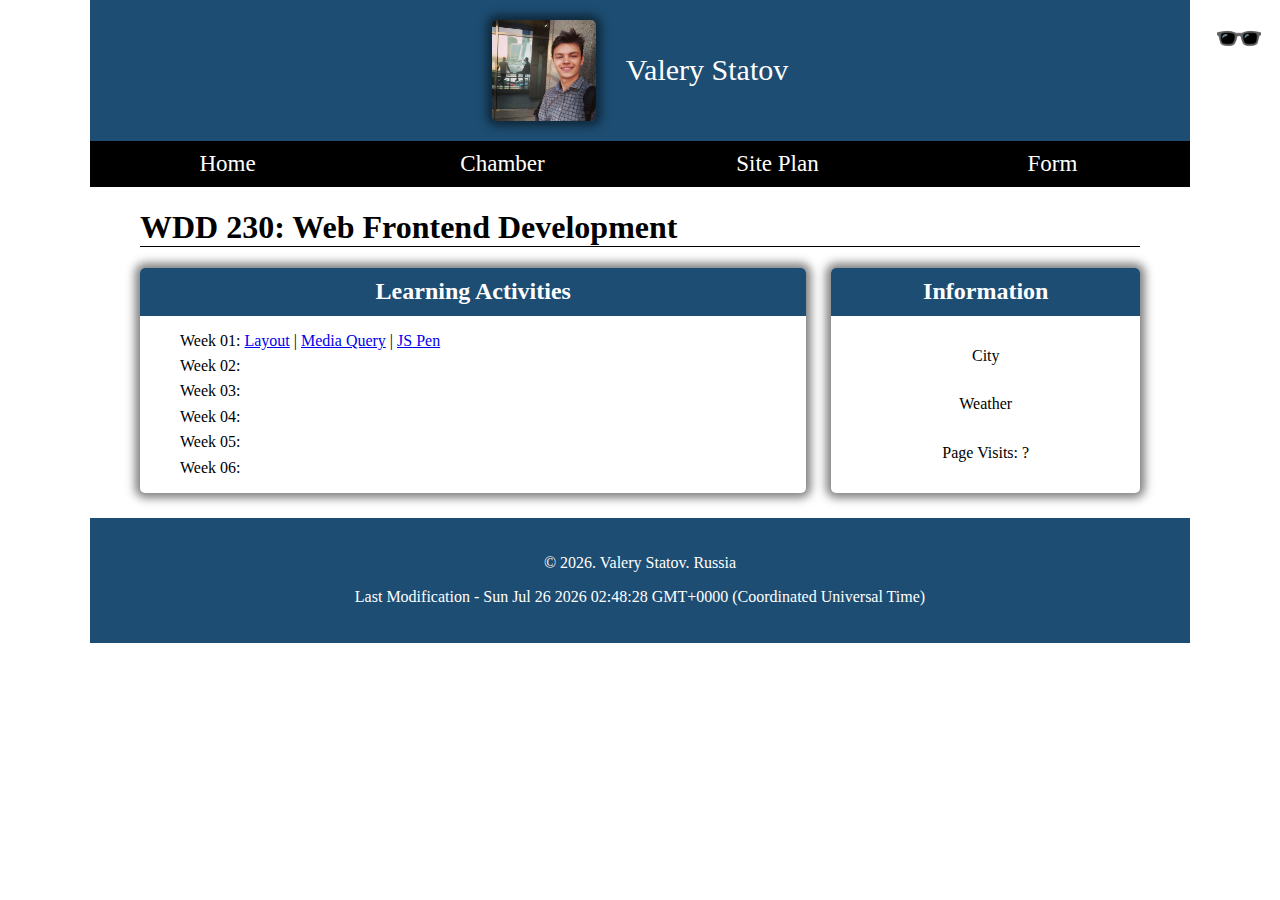
<file: index.html>
<!DOCTYPE html>
<html lang="en">
<head>
    <meta charset="UTF-8">
    <meta name="viewport" content="width=device-width, initial-scale=1.0">
    <title>Statov Valery - WDD 230 - Web Frontend Development</title>
    <meta name="description" content="WDD 230 - Web Frontend Development. Valery Statov. BYU Idaho">
    <meta name="author" content="Valery Statov">
    <meta property="og:title" content="Statov Valery - WDD 230 - Web Frontend Development">
    <meta property="og:type" content="website">
    <meta property="og:url" content="https://zoom2432.github.io/wdd230/">
    <meta property="og:image" content="https://img-fotki.yandex.ru/get/2814/30348152.1a0/0_83255_2e4e6a85_orig">
    <link rel="stylesheet" href="./styles/normalize.css">
    <link rel="stylesheet" href="./styles/base.css">
    <link rel="stylesheet" href="./styles/larger.css">
    <link rel="icon" href="favicon.ico">
</head>
<body>
    <header>
        <img src="./images/ZiV-R-WJKss.jpg" alt="Valery Statov" width="104" height="101">
        <span>Valery Statov</span>
    </header>
    <div id="mode">🕶️</div>
    <button id="menu"></button>
    <nav class="navigation">
        <ul>
            <li><a href="index.html">Home</a></li>
            <li><a href="./chamber/index.html">Chamber</a></li>
            <li><a href="./week01/chamber-site-plan.html">Site Plan</a></li>
            <li><a href="#">Form</a></li>
        </ul>
    </nav>
    <main>
        <div class="container">
            <h1>WDD 230: Web Frontend Development</h1>
            <section class="card card1">
                <h2>Learning Activities</h2>
                <ul>
                    <li>Week 01: <a href="#">Layout</a> | <a href="#">Media Query</a> | <a href="#">JS Pen</a></li>
                    <li>Week 02:<a href="#"></a></li>
                    <li>Week 03:<a href="#"></a></li>
                    <li>Week 04:<a href="#"></a></li>
                    <li>Week 05:<a href="#"></a></li>
                    <li>Week 06:<a href="#"></a></li>
                </ul>
            </section>
            <section class="card card2">
                <h2>Information</h2>
                <ul>
                    <li>City</li>
                    <li>Weather</li>
                    <li>Page Visits: ?</li>
                </ul>
            </section>
        </div>
    </main>
    <footer>
        <p>&copy; <span id="year"></span>. Valery Statov. Russia</p>
        <p id="lastModified"></p>
    </footer>
    <script src="./scripts/getDates.js"></script>
</body>
</html>
</file>
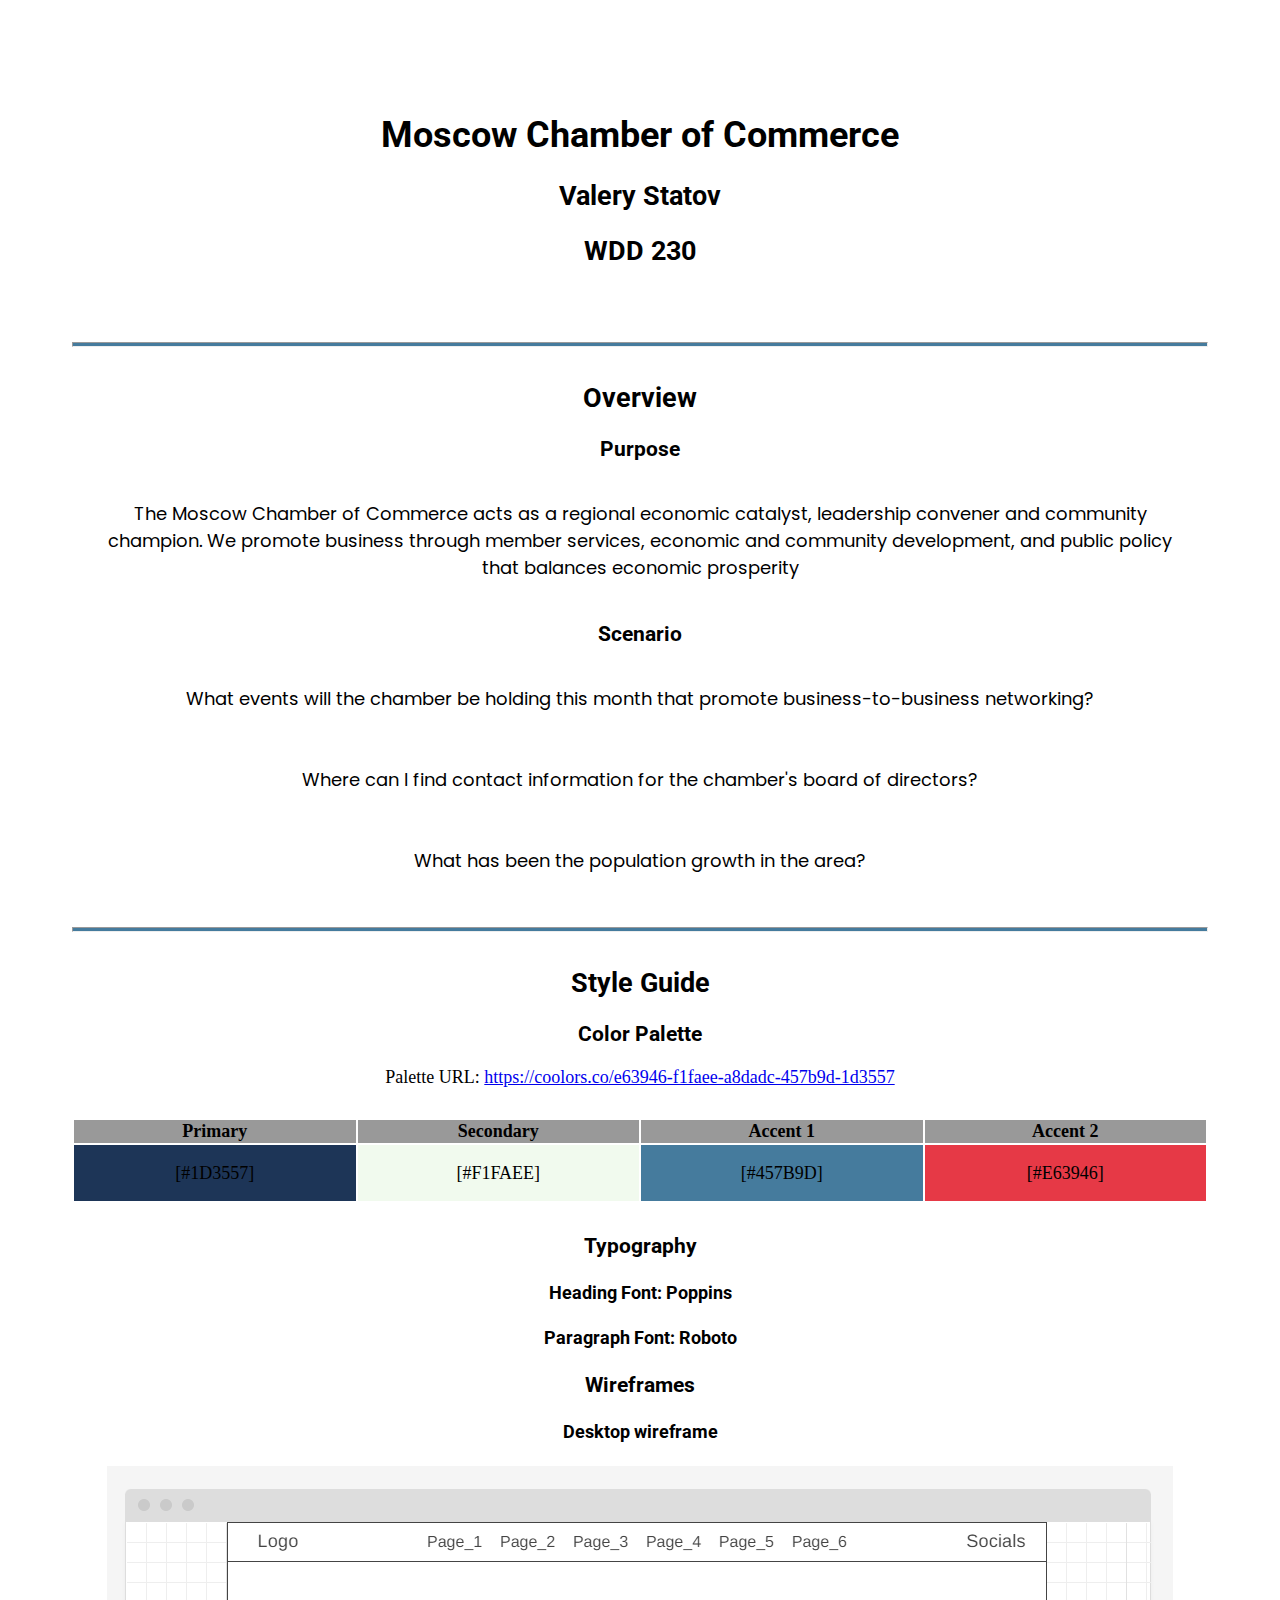
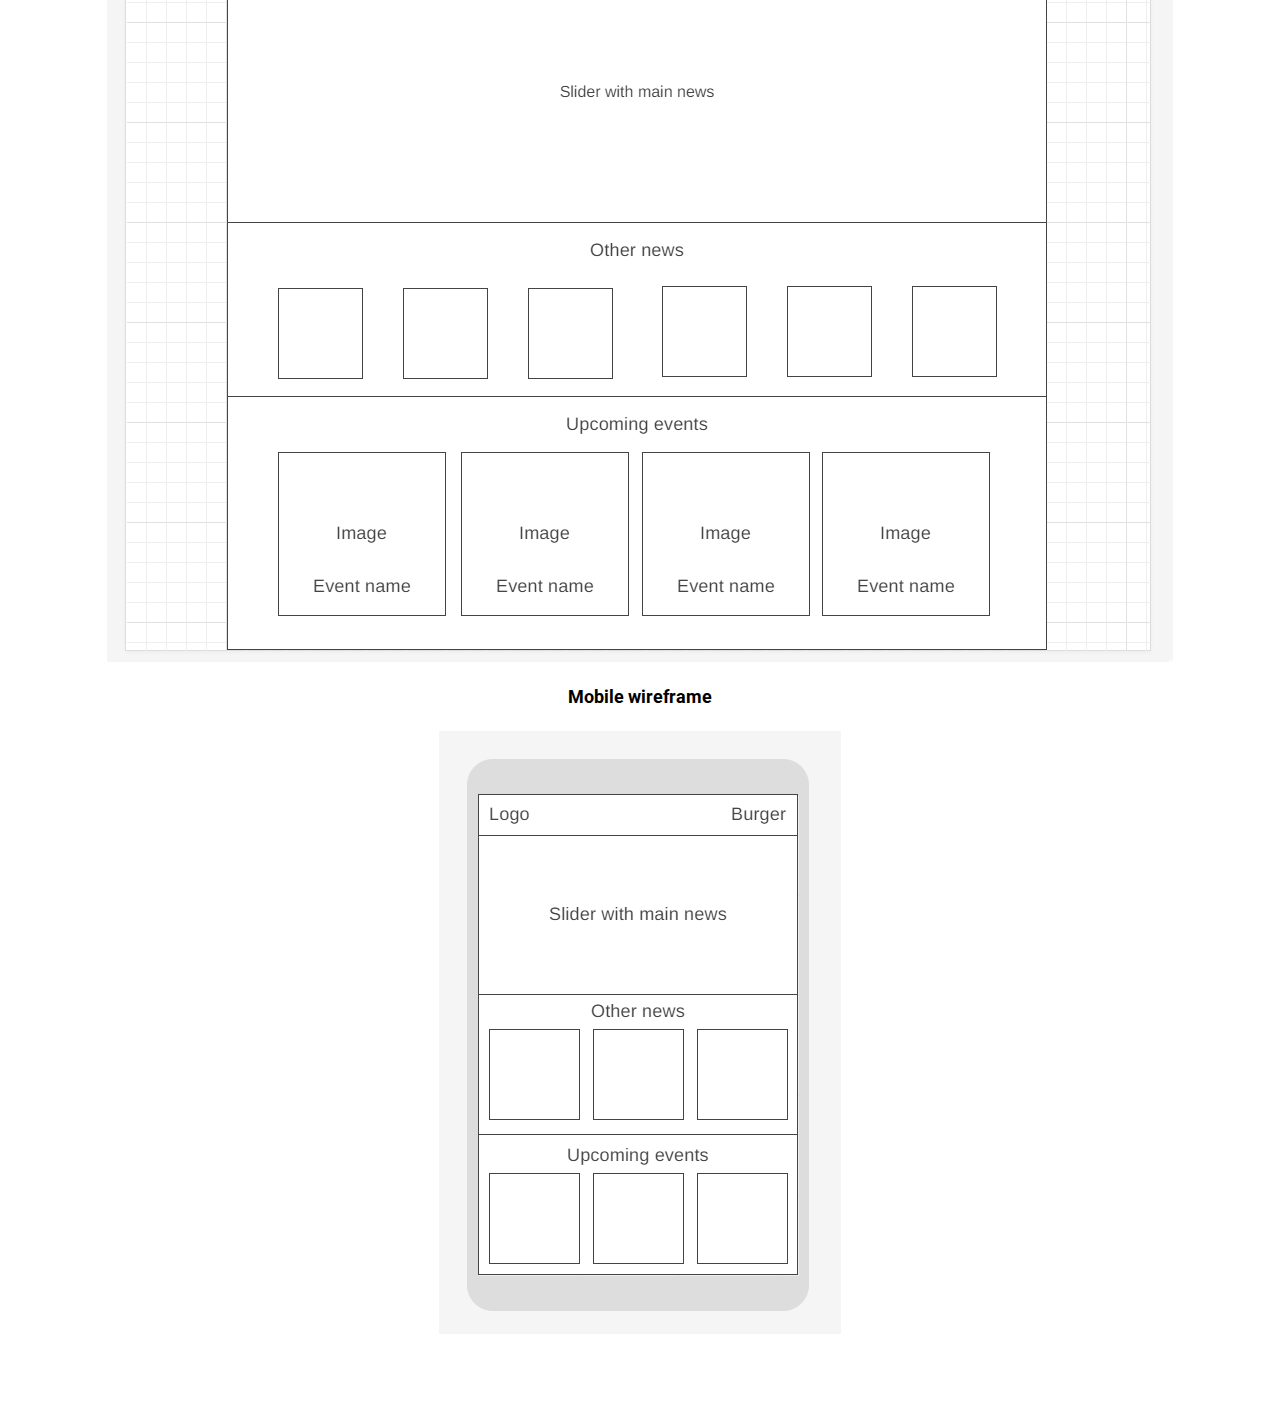
<file: week01/chamber-site-plan.html>
<!DOCTYPE html>
<html lang="en">
<head>
    <meta charset="UTF-8">
    <meta name="viewport" content="width=device-width, initial-scale=1.0">
    <title>Document</title>
    <link rel="stylesheet" href="./styles/chamber-site-plan.css">
</head>
<body>
    <header>
        <h1>Moscow Chamber of Commerce</h1>
        <h2>Valery Statov</h2>
        <h2>WDD 230</h2>
    </header>
    <main>
        <hr>
        <h2>Overview</h2>
        <h3>Purpose</h3>
        <p>The Moscow Chamber of Commerce acts as a regional economic catalyst, leadership convener and community champion. We promote business through member services, economic and community development, and public policy that balances economic prosperity</p>
        
        <h3>Scenario</h3>
        <p>What events will the chamber be holding this month that promote business-to-business networking?</p>
        <p>Where can I find contact information for the chamber's board of directors?</p>
        <p>What has been the population growth in the area?</p>

        <hr>
        <h2>
            Style Guide
        </h2>


        <h3>
            Color Palette
        </h3>
        Palette URL: <a href="https://coolors.co/e63946-f1faee-a8dadc-457b9d-1d3557" target="_blank">https://coolors.co/e63946-f1faee-a8dadc-457b9d-1d3557</a>
        <table class="colors">
            <tr><th>Primary</th><th>Secondary</th><th>Accent 1</th><th>Accent 2</th></tr>
            <tr><td class="primary">[#1D3557]</td><td class="secondary">[#F1FAEE]</td><td class="accent1">[#457B9D]</td><td class="accent2">[#E63946]</td></tr>
        </table>

        <h3>
            Typography
        </h3>
    
        <h4>
            Heading Font: Poppins  
        </h4>
        <h4>
            Paragraph Font: Roboto  
        </h4>


        <h3>
            Wireframes
        </h3>
    
        <h4>
            Desktop wireframe  
        </h4>
        <img src="../images/desktop.png" alt="Desktop wireframe image">
        <h4>
            Mobile wireframe  
        </h4>
        <img src="../images/mobile.png" alt="Mobile wireframe image">
    </main>
    
</body>
</html>
</file>
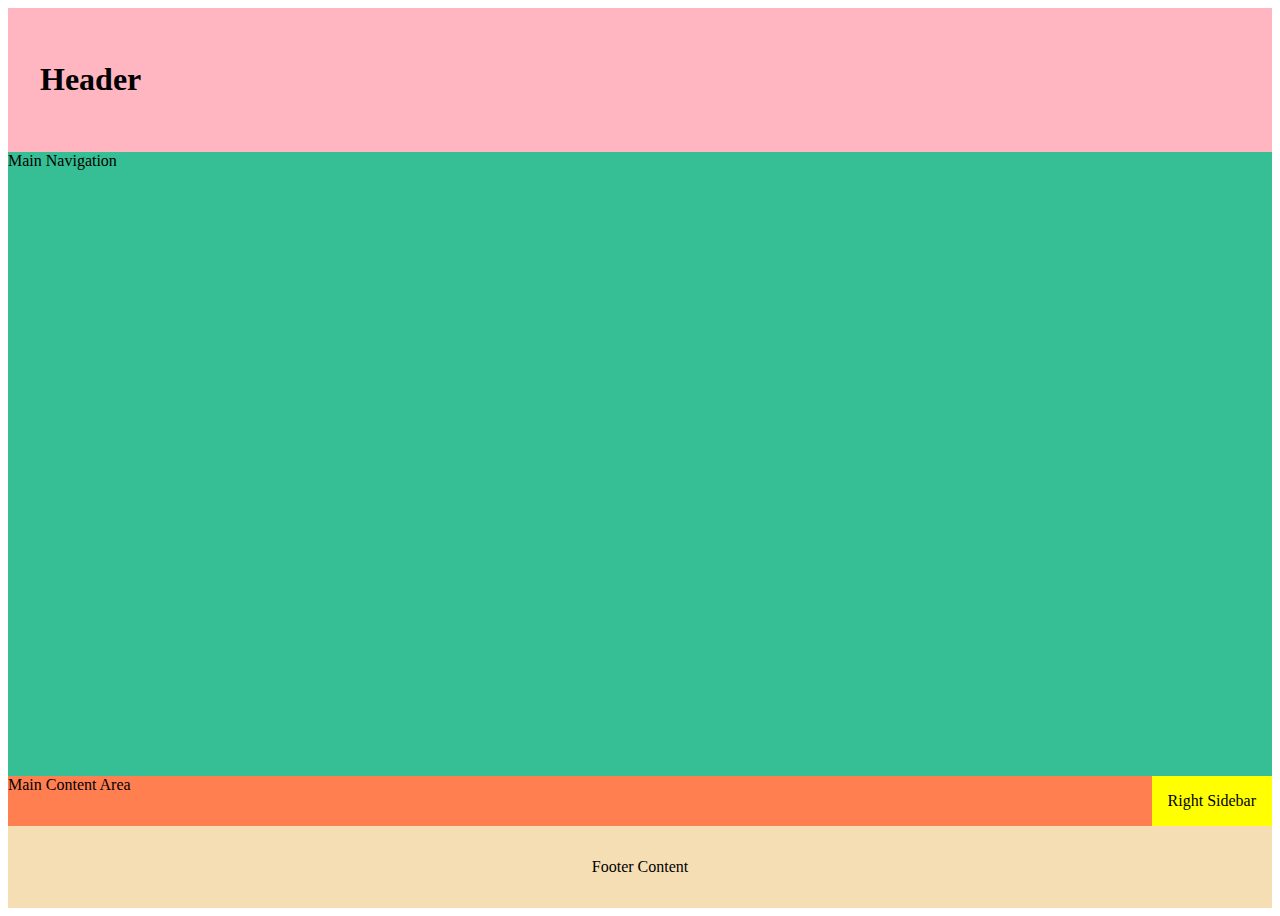
<file: week01/Holygrail.html>
<!DOCTYPE html>
<html lang="en">
<head>
    <meta charset="UTF-8">
    <meta name="viewport" content="width=device-width, initial-scale=1.0">
    <title>Document</title>
    <link rel="stylesheet" href="./styles/Holygrail.css">
</head>
<body>
    <header>
        <h1 contenteditable>Header</h1>
    </header>
    <nav>Main Navigation</nav>
    <!-- <div class="left-sidebar" contenteditable>Left Sidebar</div> -->
    <main contenteditable>Main Content Area</main>
    <div class="right-sidebar" contenteditable>Right Sidebar</div>
    <footer contenteditable>Footer Content</footer>
</body>
</html>
</file>
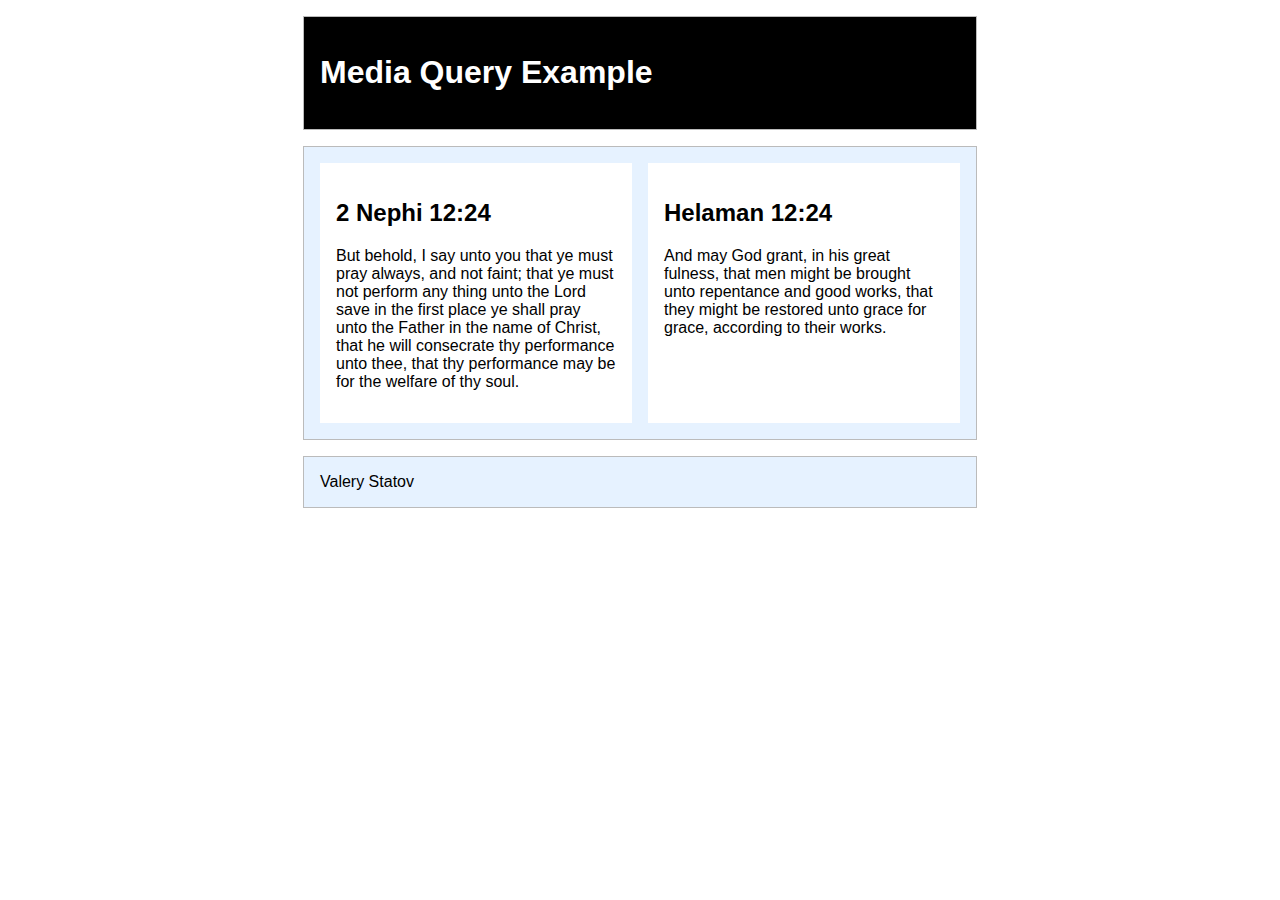
<file: week01/media-query.html>
<!DOCTYPE html>
<html lang="en">
<head>
    <meta charset="UTF-8">
    <meta name="viewport" content="width=device-width, initial-scale=1.0">
    <title>WDD 230 - Media Query Example</title>
    <meta name="description" content="Media query learning activity example page.">
    <meta name="author" content="Valery Statov">
    <link rel="preconnect" href=" https://fonts.googleapis.com ">
    <link rel="preconnect" href=" https://fonts.gstatic.com " cross origin>
    <link href=" https://fonts.googleapis.com/css2?family=Roboto&display=swap" real="stylesheet">
    <link rel="stylesheet" href="styles/media-query.css">
    <link rel="stylesheet" href="styles/media-query-large.css">
</head>
<body>
    <header>
        <h1>Media Query Example</h1>
    </header>
    <main>
        <section>
            <h2>2 Nephi 12:24</h2>
            <p>But behold, I say unto you that ye must pray always, and not faint; that ye must not perform any thing unto the Lord save in the first place ye shall pray unto the Father in the name of Christ, that he will consecrate thy performance unto thee, that thy performance may be for the welfare of thy soul.</p>
        </section>
        <section>
            <h2>Helaman 12:24</h2>
            <p>And may God grant, in his great fulness, that men might be brought unto repentance and good works, that they might be restored unto grace for grace, according to their works.</p>
        </section>
    </main>
    <footer>
        Valery Statov
    </footer>
</body>
</html>
</file>
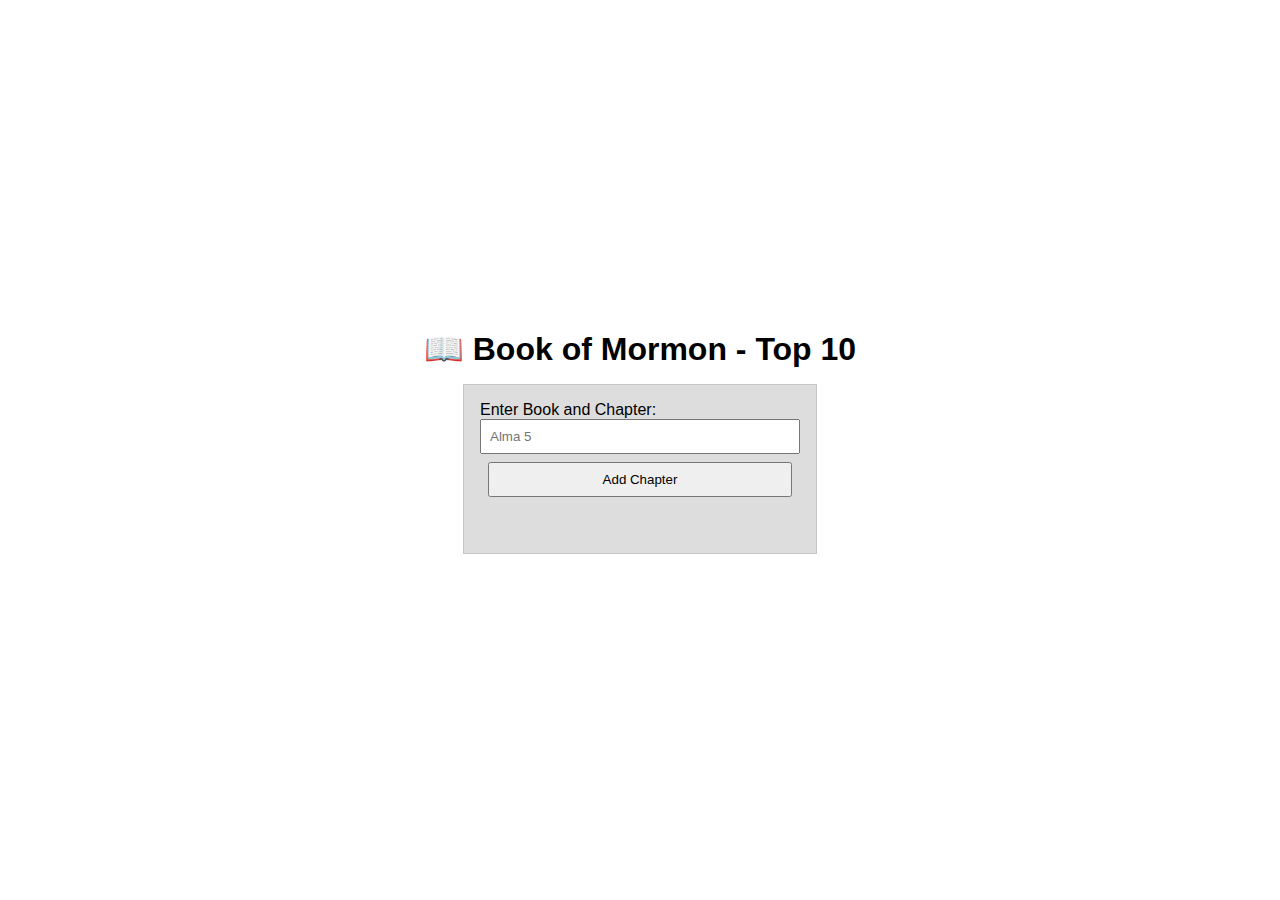
<file: week02/bom.html>
<!DOCTYPE html>
<html lang="en">
<head>
    <meta charset="UTF-8">
    <meta name="viewport" content="width=device-width, initial-scale=1.0">
    <title>Book of Mormon - Top 10</title>
    <link rel="stylesheet" href="./styles/bom.css">
</head>
<body>
    <h1>📖 Book of Mormon - Top 10</h1>
    <main>
        <label for="favchap">Enter Book and Chapter: </label>
        <input type="text" id="favchap" placeholder="Alma 5">
        <button type="submit">Add Chapter</button>
        <ul id="list"></ul>
    </main>

    <script src="./scripts/bom.js"></script>
</body>
</html>
</file>
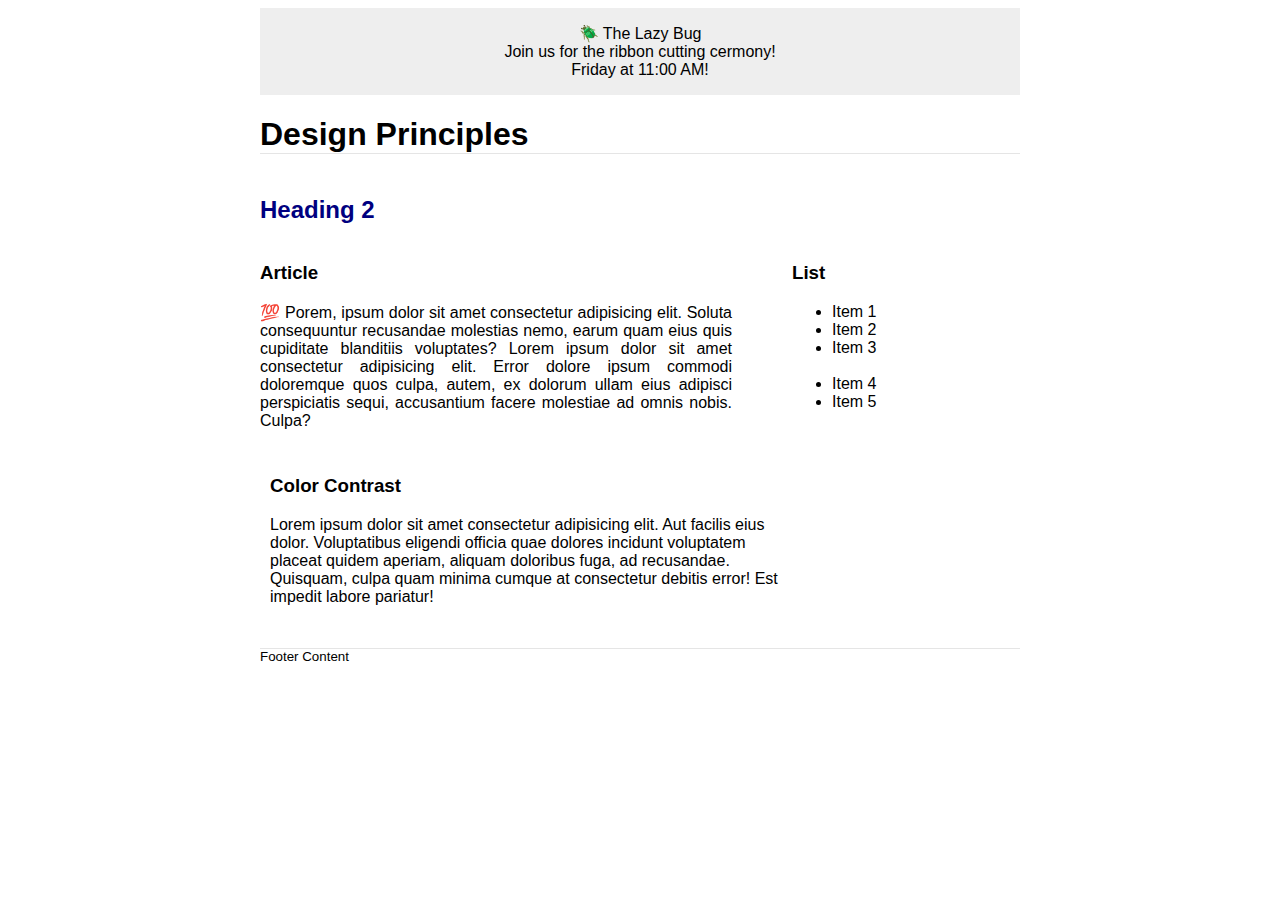
<file: week02/design.html>
<!DOCTYPE html>
<html lang="en">
<head>
    <meta charset="UTF-8">
    <meta name="viewport" content="width=device-width, initial-scale=1.0">
    <link rel="stylesheet" href="./styles/design.css">
    <title>Document</title>
</head>
<body>
    <header>
        <div class="banner">🪲 The Lazy Bug<br>Join us for the ribbon cutting cermony!<br>Friday at 11:00 AM!</div>
        <h1>Design Principles</h1>
    </header>
    <main>
        <h2>Heading 2</h2>
        <section>
            <h3>Article</h3>
            <article>
                <p>💯 Porem, ipsum dolor sit amet consectetur adipisicing elit. Soluta consequuntur recusandae molestias nemo, earum quam eius quis cupiditate blanditiis voluptates? Lorem ipsum dolor sit amet consectetur adipisicing elit. Error dolore ipsum commodi doloremque quos culpa, autem, ex dolorum ullam eius adipisci perspiciatis sequi, accusantium facere molestiae ad omnis nobis. Culpa?</p>
            </article>
        </section>
        <section>
            <h3>List</h3>
            <ul>
                <li>Item 1</li>
                <li>Item 2</li>
                <li>Item 3<br><br></li>
                <li>Item 4</li>
                <li>Item 5</li>
            </ul>
        </section>
        <div class="callout">
            <h3>Color Contrast</h3>
            <p>Lorem ipsum dolor sit amet consectetur adipisicing elit. Aut facilis eius dolor. Voluptatibus eligendi officia quae dolores incidunt voluptatem placeat quidem aperiam, aliquam doloribus fuga, ad recusandae. Quisquam, culpa quam minima cumque at consectetur debitis error! Est impedit labore pariatur!</p>
        </div>
    </main>
    <footer>
        Footer Content
    </footer>
</body>
</html>
</file>
<file: styles/base.css>
li {
    list-style-type: none;
}

body {
    font-family: 'Montserrat';
    max-width: 1100px;
    margin: 0 auto;
}

header {
    display: flex;
    flex-direction: row;
    justify-content: center;

    padding: 20px 0 20px 0;

    background-color: rgb(29,77,114);
}

header img {
    border-radius: 5px;
    box-shadow: 0px 0px 10px 5px rgba(0, 0, 0, 0.5)
}

header span {
    margin-left: 30px;
    font-size: 30px;
    color: white;
    display: flex;
    align-items: center;
}

#mode {
	position: absolute;
	top: 1rem;
	right: 1rem;
	font-size: 2.5rem;
	cursor: pointer;
}

nav ul {
    margin: 0;
    padding-left: 0;
    display: flex;
    justify-content: space-around;
}

nav ul li {
    width: 100%;
    text-align: center;
    background-color: black;
    padding: 10px 0 10px 0;
}

nav li:hover {
    background-color: rgb(100,50,25);
}

nav li a {
    color: white;
    font-size: 23px;
    text-decoration: none;
}

#menu {
	font-size: 1.5rem;
	border: 0;
	background: none;
	color: white;
 	position: absolute;
	top: 10px;
	right: 10px;
    display: none;
}

#menu::before {
	content: "☰";
}

#menu.open::before {
	content: "✖";
}

.container {
    display: grid;
    grid-template-columns: repeat(3, auto);
    grid-template-rows: repeat(2, auto);
    max-width: 1000px;
    margin: 0 auto;
    padding-bottom: 25px;
}

h1 {
    /* display: block; */
    grid-column: 1/4;
    border-bottom: 1px solid rgb(0, 0, 0);
}

.card {
    display: flex;
    flex-direction: column;
    border-radius: 5px;
    box-shadow: 0px 0px 10px 5px rgba(0, 0, 0, 0.5)
}

.card h2 {
    text-align: center;
    border-radius: 5px 5px 0 0;
    margin: 0;
    padding: 10px 0 10px 0;
    color: white;
    background-color: rgb(29,77,114);
}

.card1 {
    grid-column: 1 / 3;
    margin-right: 25px;
}

.card1 ul li:not(:last-child) {
    padding-bottom: 7px;
}

.card2 {
    grid-column: 3;
    list-style-type: none;
    text-align: center;
}

.card2 ul {
    padding-left: 0;
    height: 100%;
    display: flex;
    flex-direction: column;
    justify-content: space-around;
}

footer {
    padding: 20px 0 20px 0;
    color: white;
    text-align: center;
    background-color: rgb(29,77,114);
}
</file>
<file: styles/larger.css>
@media screen and (max-width: 500px) {
    body {
        align-items: center;
    }

    #mode {
        position: absolute;
        top: 0.6rem;
        right: 2.5rem;
        font-size: 1.7rem;
    }

    nav ul {
        display: flex;
        flex-direction: column;
    }

    .container {
        max-width: 360px;
    }

    h1 {
        text-align: center;
        margin: 20px 0 20px 0;
        font-size: 18px;
    }
    
    .card {
        grid-column: 1 / 4;
        box-shadow: 0px 0px 10px 1px rgba(0, 0, 0, 0.5)
    }

    .card1 {
        width: 100%;
        margin-bottom: 10px;
    }

    .card1 ul {
        padding-left: 15px;
    }

    .card2 {
        height: 180px;
    }

    #menu {
		display: block;
	}

    .navigation li {
        display: none;
    }

    .open li {
        display: block;
    }
}

/* @media (min-width: 37.5em) {
	#menu {
		display: none;
	}

	.navigation {
		flex-direction: row;
	}

	.navigation a {
		display: block;
		flex: 1 1 100%;
	}
} */
</file>
<file: week01/styles/chamber-site-plan.css>
@import url('https://fonts.googleapis.com/css2?family=Poppins:wght@300;400;700&family=Roboto:wght@300;400;700&display=swap');

:root {
  --primary-color: #1D3557;
  --secondary-color: #F1FAEE;
  --accent1-color: #457B9D;
  --accent2-color: #E63946;

  --heading-font: "Roboto";
  --paragraph-font: "Poppins", Helvetica, sans-serif;

  --headline-color-on-white: #000000;  /* headlines on a white background */ 
  --headline-color-on-color: #000000; /* headlines on a colored background */ 
  --paragraph-color-on-white: #000000; /* paragraph text on a white background */ 
  --paragraph-color-on-color: #000000; /* paragraph text on a colored background */ 
  --paragraph-background-color: #ffffff;
  --nav-link-color: #000000;
  --nav-background-color: #ffffff;
  --nav-hover-link-color: #000000;
  --nav-hover-background-color: #ffffff;
}

body {
  max-width: 1200px;
  margin: 0 auto;
  padding: 4em;
  font-size: 18px;
  text-align: center;
}
img {
  display: block;
  margin: 0 auto;
}
h1, h2, h3, h4, h5, h6 {
  font-family: var(--heading-font);
  color: var(--headline-color-on-white);
}
h2 {
  text-align: center;
}
hr {
  height: 3px;
  margin: 35px 0;
  background: var(--accent1-color);
}
header {
  padding: 1em;
  text-align: center;
  color: var(--headline-color-on-color);
  background-color: var(--paragraph-background-color);
}
header > h1, header > h2 {
  color: var(--headline-color-on-color);
}

p {
  font-family: var(--paragraph-font);
  color: var(--paragraph-color-on-white);
  padding: 1em;
}
.colors {
  width: 100%;
  min-width: 350px;
  margin: 30px auto;
  text-align: center;
}
.colors th {
  background-color: #999;
}
.colors td{
  width: 25%;
  height: 3em;
}

.primary {
  background-color: var(--primary-color);
}
.secondary {
  background-color: var(--secondary-color);
}
.accent1 {
  background-color: var(--accent1-color);
}
.accent2{
  background-color: var(--accent2-color);
}

p.colored {
  background-color: var(--paragraph-background-color);
  color: var(--paragraph-color-on-color);
}

nav {
  background-color: var(--nav-background-color);
  line-height: 3em;
  text-align: center;
  font-size: 1.2em;
}
nav  {
  list-style-type: none;
  display: flex;

}
nav a {
  padding:1em;
  min-width: 120px;
  text-decoration: none;
  padding: 10px;

}
nav a:link, nav a:visited {
  color: var(--nav-link-color);
}
nav a:hover {
  color: var(--nav-hover-link-color);
  background-color: var(--nav-hover-background-color);
}

.sitemap {
  display: grid;
  justify-content: center;

  grid-template-columns: repeat(6, 15%);
  grid-template-rows: 3em 1.5em 1.5em 3em;
  grid-template-areas: ". . home home . ."
    ". . . top . ."
    ". left left right right ."
    "page2 page2 . . page3 page3";
}
.sitemap > div {

  text-align: center;

}
.sm-home {
  grid-area: home;
  background-color: #ccc;
  line-height: 3em;
}
.sm-page2 {
  grid-area: page2;
  background-color: #ccc;
  line-height: 3em;
}
.sm-page3 {
  grid-area: page3;
  background-color: #ccc;
  line-height: 3em;
}

.top {
  grid-area: top;
  border-left: 1px solid;
}

.left {
  grid-area: left;
  border-top: 1px solid;
  border-left: 1px solid;
}

.right {
  grid-area: right;
  border-top: 1px solid;
  border-right: 1px solid;
}
</file>
<file: week01/styles/Holygrail.css>
body {
    display: grid;
    height: 100vh;
    grid-template: auto 1fr auto / 300px 1fr auto;
}

header {
    background: lightpink;
    padding: 2rem;
    grid-column: 1 / 4;
}

nav {
    background: rgb(54, 191, 148);
    grid-column: 1 / 4;
}

.left-sidebar {
    background: lightblue;
    grid-column: 1 / 2;
}

main {
    background: coral;
    grid-column: 1 / 3;
}

.right-sidebar {
    background: yellow;
    grid-column: 3 / 4;
}

footer {
    background: wheat;
    padding: 2rem;
    text-align: center;
    grid-column: 1 / 4;
}

.left-sidebar,
.right-sidebar {
    padding: 1rem;  
}
</file>
<file: week01/styles/media-query.css>
body {
font-family: 'Roboto',
sans-serif;
}

header, main, footer {
max-width: 640px;
margin: 1rem auto;
border: 1px solid #bbb;
padding: 1rem;
background-color: #e6f2ff;
}

main {
display: grid;
grid-template-columns: 1fr;
grid-gap: 1rem;
}

section {
padding: 1rem;
background-color: #fff;
}
</file>
<file: week01/styles/media-query-large.css>
@media screen and (min-width: 500px) {
    header {
        background-color: black;
        color: white;
    }
    
    main {
        grid-template-columns: 1fr 1fr;
    }
}
</file>
<file: week02/styles/bom.css>
* {
	margin: 0;
	padding: 0;
}

body {
	height: 100vh;
	display: flex;
	flex-direction: column;
	align-items: center;
	justify-content: center;
	font-family: Acme, Arial, sans-serif;
}

h1 {
	font-size: 1.5rem;
}

main {
	margin: 1rem auto;
	border: 1px solid rgba(0, 0, 0, 0.1);
	padding: 1rem;
	background-color: #ddd;
	display: flex;
	flex-direction: column;
}

input,
button {
	padding: 0.5rem;
}

button {
	margin: 0.5rem;
}

.delete {
	width: fit-content;
}

.input {
	display: flex;
	gap: 1rem;
}

.list {
	padding: 0.5rem;
}

ul {
	margin: 1rem;
	list-style: none;
}

li {
	display: flex;
	align-items: center;
	justify-content: space-between;
}

@media only screen and (min-width: 32.5em) {
	h1 {
		font-size: 2rem;
	}

	main {
		width: 320px;
	}
}
</file>
<file: week02/styles/design.css>
body {
	font-family: Roboto, helvetica, sans-serif;
}

header,
main,
footer {
	max-width: 760px;
	margin: 0 auto;
}

.banner {
	padding: 1rem;
	background-color: #eee;
    text-align: center;
}

h1 {
	border-bottom: 1px solid rgba(0, 0, 0, 0.1);
}

main {
	display: grid;
    grid-template-columns: 70% 30%;
}

h2 {
	color: navy;
	text-align: left;
    grid-column: 1/3;
}

article p {
	text-align: justify;
    grid-column: 1/2;
    margin-right: 60px;
}

.callout {
	/* color: hsla(200,0%,0%,.7);
	background-color: white; */
    padding: 10px;
}

footer {
	margin-top: 1rem;
	border-top: 1px solid rgba(0, 0, 0, 0.1);
	font-size: smaller;
	text-align: left;
}
</file>
